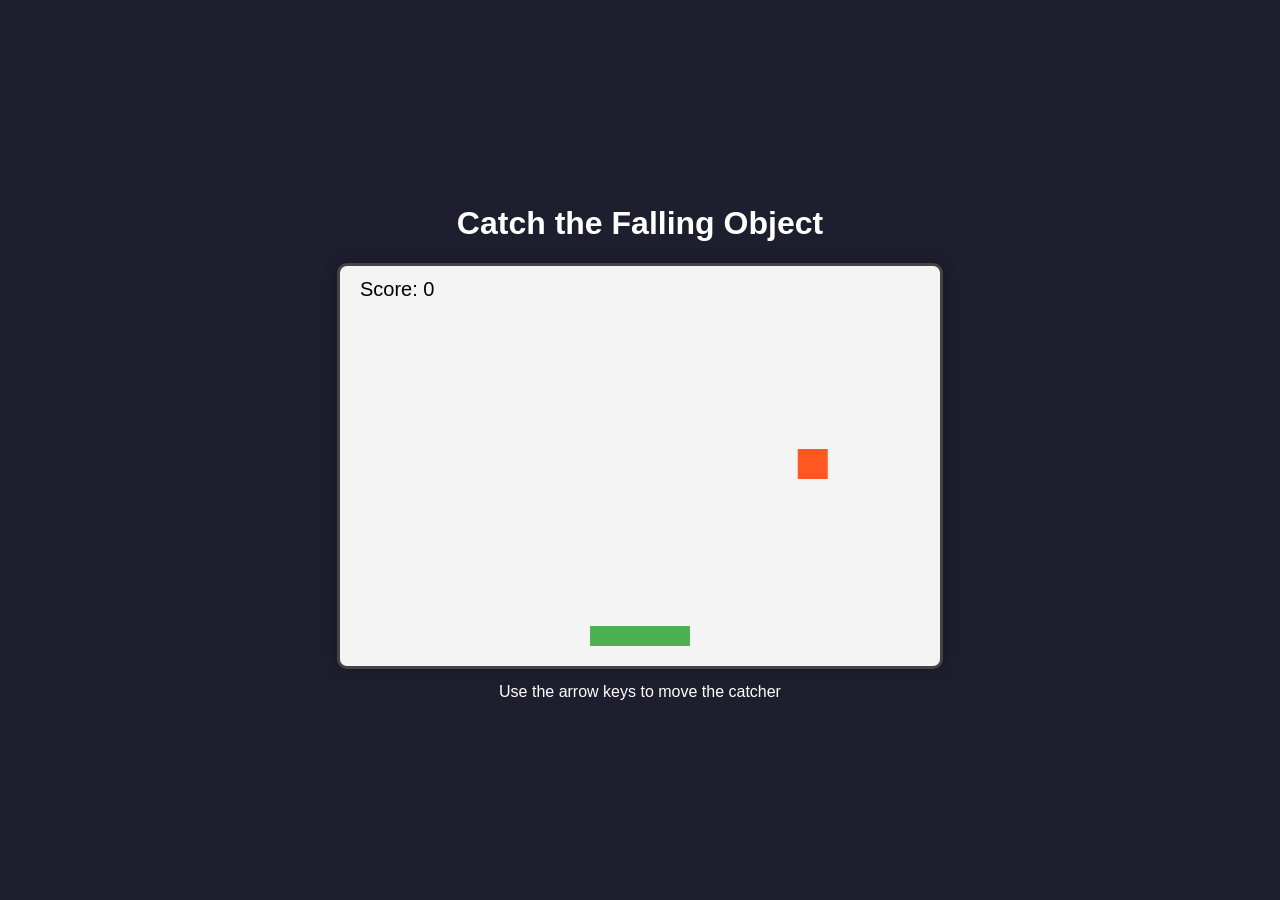
<file: index.html>
<!DOCTYPE html>
<html lang="en">
<head>
  <meta charset="UTF-8">
  <meta name="viewport" content="width=device-width, initial-scale=1.0">
  <title>Catch the Falling Object</title>
  <link rel="stylesheet" href="stylo.css">
</head>
  
<body>
  <div class="game-container">
    <h1>Catch the Falling Object </h1>
    <canvas id="gameCanvas" width="600" height="400"></canvas>
    <p>Use the arrow keys to move the catcher</p>
  </div>

  <script src="falling.js"></script>

</body>
</html>
</file>
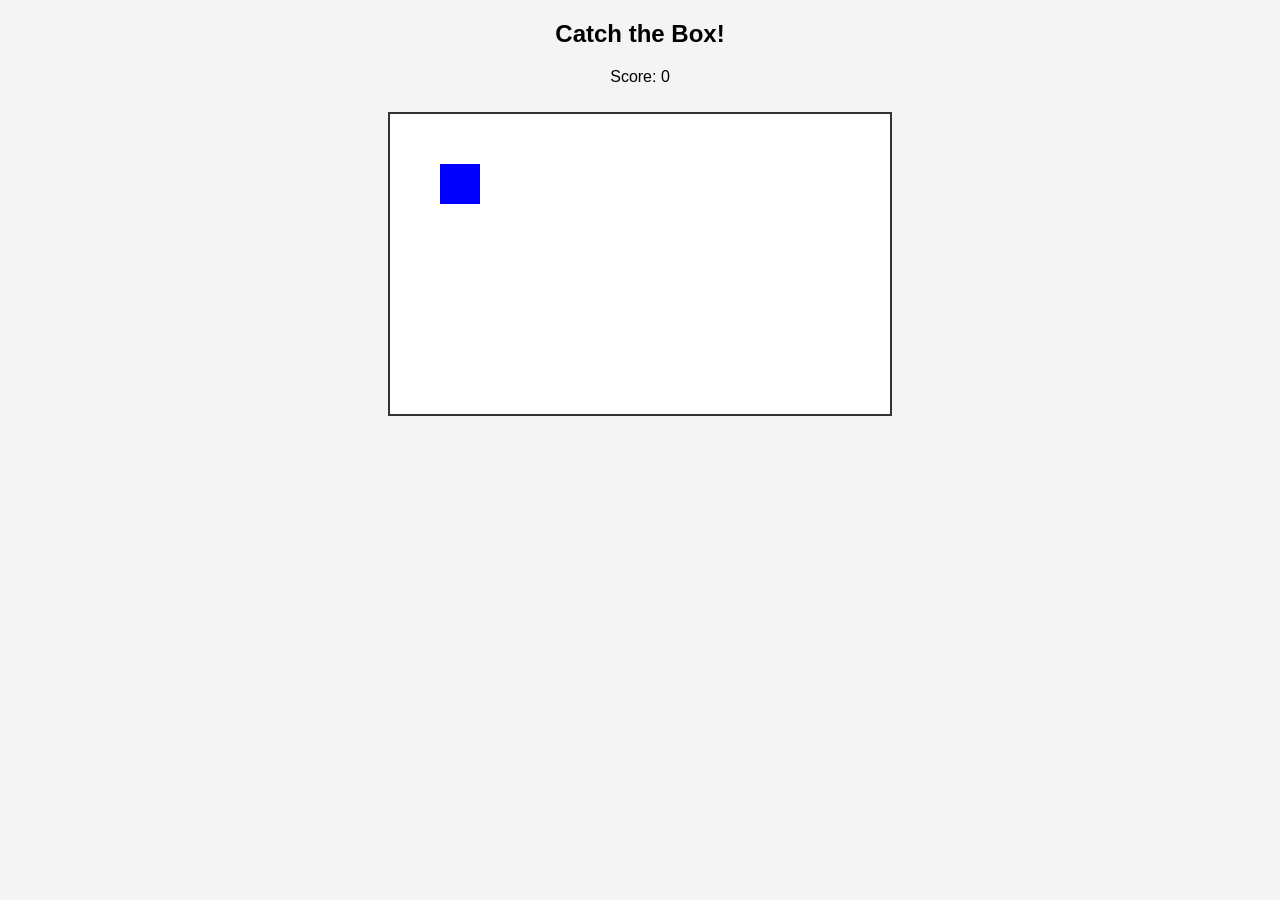
<file: catch the box.html>
<!DOCTYPE html>
<html lang="en">
<head>
  <meta charset="UTF-8">
  <title>Catch the Box</title>
  <link rel="stylesheet" href="style.css">
</head>
<body>

  <h2>Catch the Box!</h2>
  <p>Score: <span id="score">0</span></p>

  <canvas id="gameCanvas" width="500" height="300"></canvas>

  <script src="graphics.js"></script>
</body>
</html>
</file>
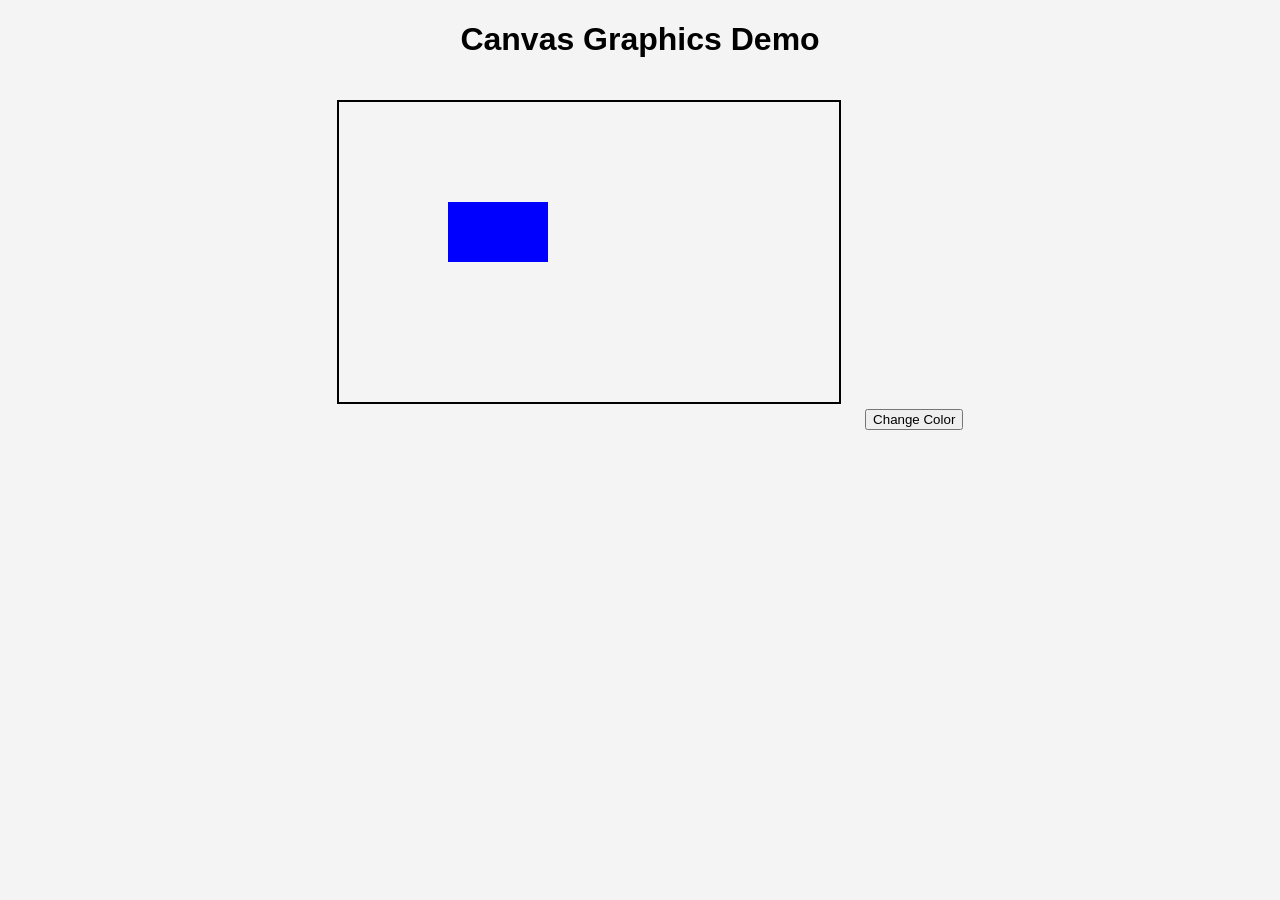
<file: color change.html>
<!DOCTYPE html>
<html lang="en">
<head>
  <meta charset="UTF-8">
  <title>Canvas Demo</title>
  <link rel="stylesheet" href="styles.css">
</head>
<body>

  <h1>Canvas Graphics Demo</h1>
  <canvas id="myCanvas" width="500" height="300"></canvas>

  <button onclick="changeColor()">Change Color</button>

  <script src="graphicss.js"></script>
</body>
</html>
</file>
<file: stylo.css>
body {
  margin: 0;
  height: 100vh;
  display: flex;
  justify-content: center;
  align-items: center;
  background: #1e1e2f;
  font-family: Arial, sans-serif;
}

.game-container {
  text-align: center;
  color: white;
}

canvas {
  background: #f4f4f4;
  border: 3px solid #444;
  border-radius: 10px;
  box-shadow: 0 0 15px rgba(0, 0, 0, 0.3);
}

p {
  margin-top: 10px;
}
</file>
<file: style.css>
body {
  font-family: Arial, sans-serif;
  text-align: center;
  background: #f4f4f4;
}

canvas {
  border: 2px solid #333;
  background: #fff;
  margin-top: 10px;
}
</file>
<file: styles.css>
body {
  text-align: center;
  font-family: Arial, sans-serif;
  background: #f4f4f4;
}

canvas {
  border: 2px solid black;
  margin: 20px;
}
</file>
